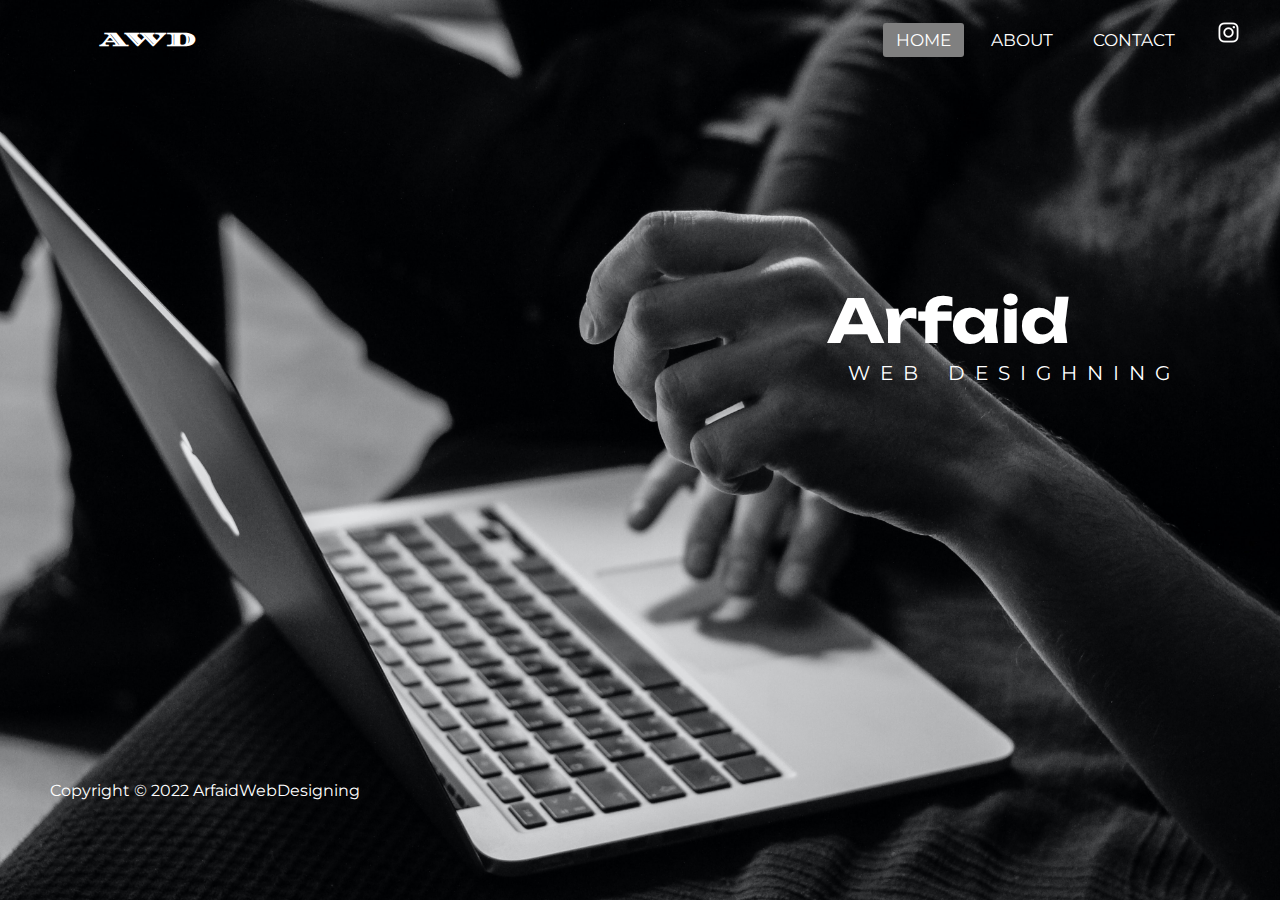
<file: index.html>
<!DOCTYPE html>
<html lang="en" dir="ltr">
<head>
    <meta charset="utf-8">
    <title>A W D | ArfaidWebDesigning</title>
    <link rel="icon" type="image/ppg" href="logo.png">
    <meta name="viewport" content="width=device-width, initial-scale=1.0">
    <link rel="stylesheet" href="style.css">
    <link rel="stylesheet" href="https://cdnjs.cloudflare.com/ajax/libs/font-awesome/5.15.3/css/all.min.css"/>
</head>
<body>
    <section>
        <nav>
            <input type="checkbox" id="check">
            <label for="check" class="checkbtn">
                <i class="fas fa-bars"></i>
            </label>
            <label class="logo">AWD</label>
            <ul>
                <li><a class="active href="index.html">Home</a></li>
                <li><a href="about.html">About</a></li>
                <li><a href="contact.html">Contact</a></li>
                <li><a href="https://www.instagram.com/awd_arfaidwebdesigning/"><img src="instaicon.png" alt=""></a></li>
            </ul>
        </nav>
        <div class="home-body">
            <h1>Arfaid</h1>
            <p>W&nbsp; e&nbsp; b&nbsp;&nbsp;&nbsp;&nbsp;&nbsp; D&nbsp; e&nbsp; s&nbsp; i&nbsp; g&nbsp; h&nbsp; n&nbsp; i&nbsp; n&nbsp; g</p>
        </div>
        <div class="footer">
            <p>Copyright © 2022 ArfaidWebDesigning</p>
        </div>
    </section>
</body>
</html>
</file>
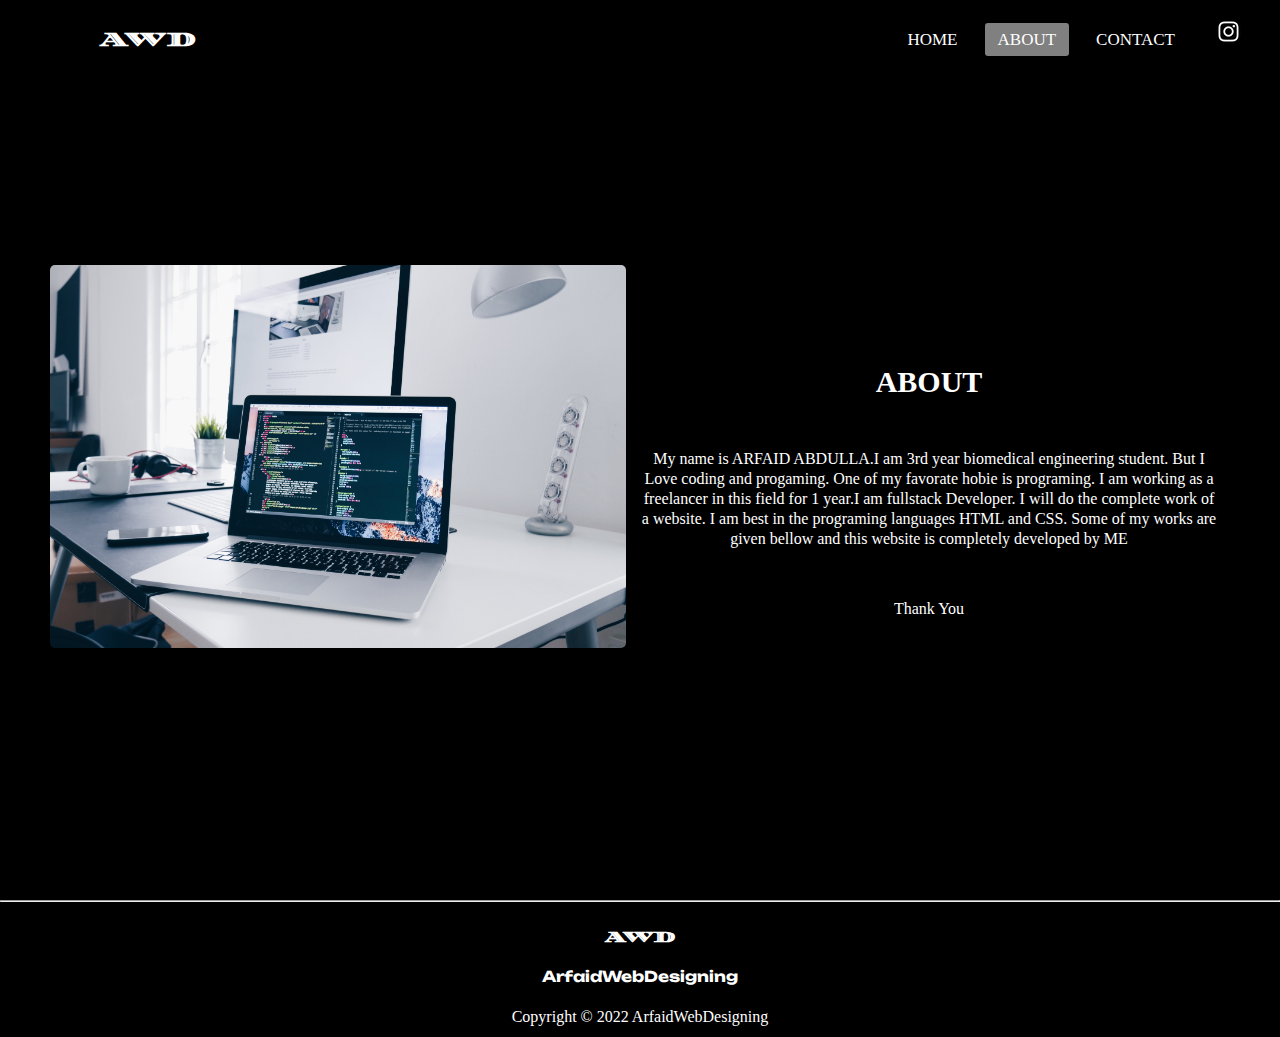
<file: about.html>
<!DOCTYPE html>
<html lang="en">
<head>
    <meta charset="UTF-8">
    <meta http-equiv="X-UA-Compatible" content="IE=edge">
    <meta name="viewport" content="width=device-width, initial-scale=1.0">
    <title>A W D |&nbsp;&nbsp; About</title>
    <link rel="icon" type="image/ppg" href="logo.png">
    <link rel="stylesheet" href="about.css">
    <link rel="stylesheet" href="https://cdnjs.cloudflare.com/ajax/libs/font-awesome/5.15.3/css/all.min.css"/>

</head>
<body>
    <section>
        <nav>
            <input type="checkbox" id="check">
            <label for="check" class="checkbtn">
                <i class="fas fa-bars"></i>
            </label>
            <label class="logo">AWD</label>
            <ul>
                <li><a href="index.html">Home</a></li>
                <li><a class="active" href="about.html">About</a></li>
                <li><a href="contact.html">Contact</a></li>
                <li><a href="https://www.instagram.com/awd_arfaidwebdesigning/"><img src="instaicon.png" alt=""></a></li>
            </ul>
        </nav>
        <div class="about-body">
            <div class="body-img">
                <img src="pic1.jpg" alt="">
            </div>
            <div class="text">
                <h1>About</h1>
                <p>My name is ARFAID ABDULLA.I am 3rd year biomedical engineering student.
                    But I Love coding and progaming. One of my favorate hobie is programing.
                    I am working as a freelancer in this field for 1 year.I am fullstack Developer. I will do the
                    complete work of a website. I am best in the programing languages HTML and CSS.
                    Some of my works are given bellow and this website is completely developed by ME</p>
                    <p class="thank">Thank You</p>
            </div>
        </div>
        
    </section>
    <footer>
        <hr>
        <h1 class="AWD">AWD</h1>
        <h1>ArfaidWebDesigning</h1>
        <p>Copyright © 2022 ArfaidWebDesigning</p>
    </footer>
</body>
</html>
</file>
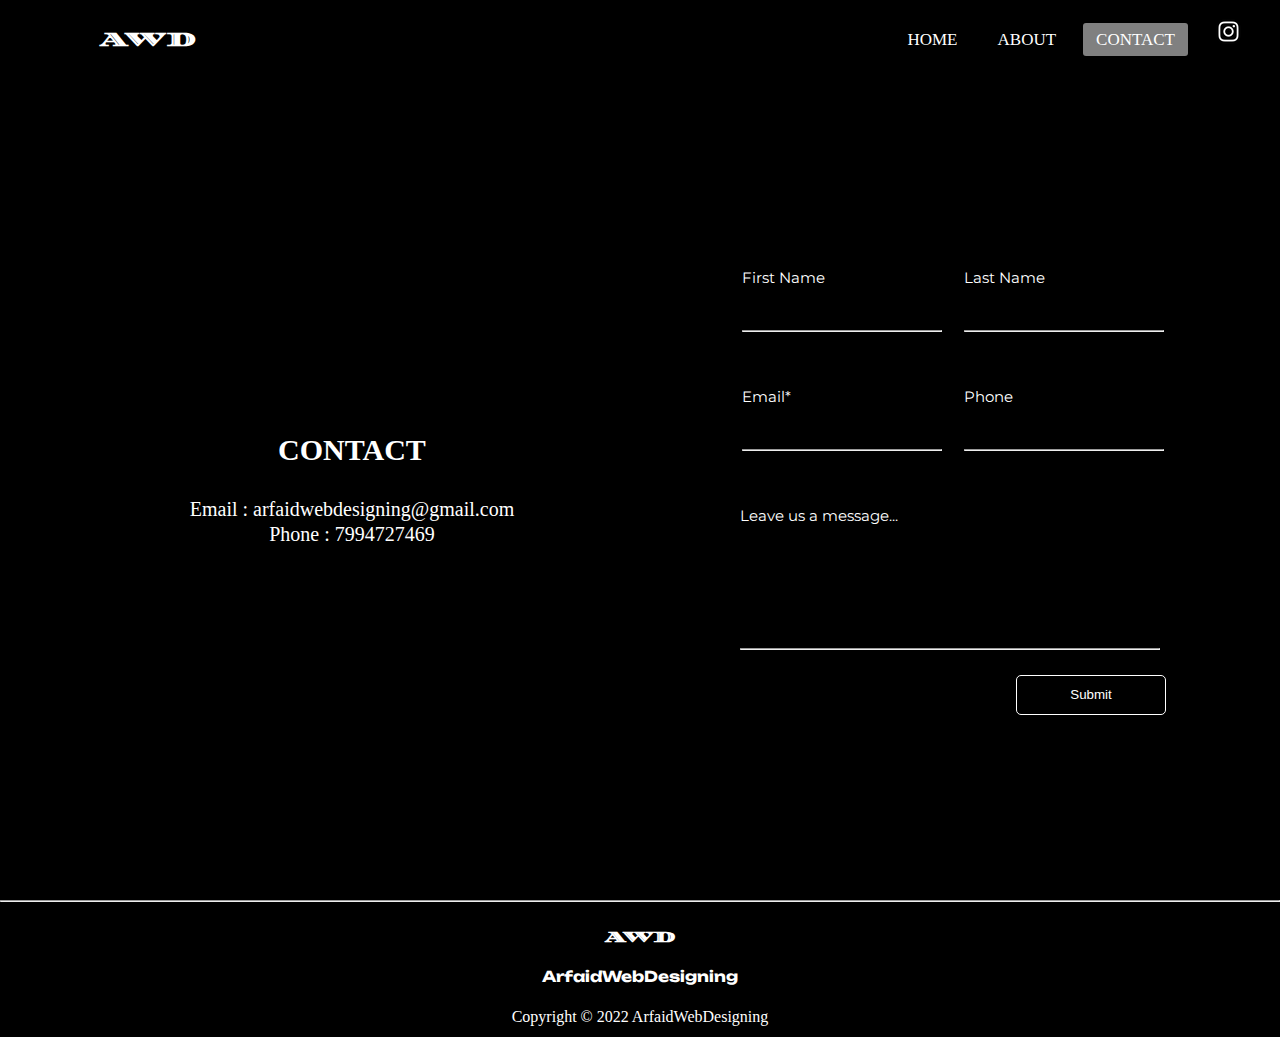
<file: contact.html>
<!DOCTYPE html>
<html lang="en">
<head>
    <meta charset="UTF-8">
    <meta http-equiv="X-UA-Compatible" content="IE=edge">
    <meta name="viewport" content="width=device-width, initial-scale=1.0">
    <title>A W D |&nbsp;&nbsp; Contact</title>
    <link rel="icon" type="image/ppg" href="logo.png">
    <link rel="stylesheet" href="contact.css">
    <link rel="stylesheet" href="https://cdnjs.cloudflare.com/ajax/libs/font-awesome/5.15.3/css/all.min.css"/>

</head>
<body>
    <section>
        <body>
            <section>
                <nav>
                    <input type="checkbox" id="check">
                    <label for="check" class="checkbtn">
                        <i class="fas fa-bars"></i>
                    </label>
                    <label class="logo">AWD</label>
                    <ul>
                        <li><a href="index.html">Home</a></li>
                        <li><a href="about.html">About</a></li>
                        <li><a class="active" href="contact.html">Contact</a></li>
                        <li><a href="https://www.instagram.com/awd_arfaidwebdesigning/"><img src="instaicon.png" alt=""></a></li>
                    </ul>
                </nav>
            <div class="text">
                <h1>Contact</h1>
                <p>Email : arfaidwebdesigning@gmail.com<br>
                Phone : 7994727469</p>
            </div>
            <div class="form-">
                <div class="form">
                    <form action="">
                        <table>
                            <tr>
                                <td>First Name<br><input type="text" class="name">
                                <hr>
                                </td>
                                <td class="last-name">Last Name<br><input type="text" class="name">
                                    <hr>
                                </td>
                            </tr>
                            <tr >
                                <td class="td">Email* <br><input type="email" name="" id="email" required>
                                    <hr>
                                </td>
                                <td class="phone">Phone <br><input type="number" name="" id="phone">
                                    <hr>
                                </td>
                            </tr>
                        </table>
                        
                        <span>
                            Leave us a message... <br><input type="text" name="" id="message">
                            <hr>
                        </span>
                        <input type="submit" value="Submit" id="submit">
                    </form>
                </div>
            </div>
    </section>
    <footer>
        <hr>
        <h1 class="AWD">AWD</h1>
        <h1>ArfaidWebDesigning</h1>
        <p>Copyright © 2022 ArfaidWebDesigning</p>
    </footer>
</body>
</html>
</file>
<file: style.css>
@import url('https://fonts.googleapis.com/css2?family=Diplomata+SC&display=swap');
@import url('https://fonts.googleapis.com/css2?family=Ubuntu&display=swap');
@import url('https://fonts.googleapis.com/css2?family=Unbounded&display=swap');
@import url('https://fonts.googleapis.com/css2?family=Roboto+Slab&display=swap');
@import url('https://fonts.googleapis.com/css2?family=Montserrat&display=swap');


*{
    padding: 0;
    margin: 0;
    text-decoration: none;
    list-style: none;
    box-sizing: border-box;
}
body{
    font-family: montserrat;
}
nav{
    height: 80px;
    width: 100%;
}
label.logo{
    font-family: 'Diplomata SC', cursive;
    color: white;
    font-size: 20px;
    line-height: 80px;
    padding: 0 100px;
    font-weight: bold;
}
nav ul{
    float: right;
    margin-right: 20px;
}
nav ul li{
    display: inline-block;
    line-height: 80px;
    margin: 0 5px;
}
nav ul li a{
    color: white;
    font-size: 17px;
    padding: 7px 13px;
    border-radius: 3px;
    text-transform: uppercase;
}
a.active,a:hover{
    background: grey;
    transition: .5s;
}
.checkbtn{
    font-size: 30px;
    color: white;
    float: right;
    line-height: 80px;
    margin-right: 40px;
    cursor: pointer;
    display: none;
}
#check{
    display: none;
}
@media (max-width: 952px){
    label.logo{
        padding-left: 50px;
    }
    nav ul li a{
        font-size: 16px;
    }
}
@media (max-width: 858px){
    .checkbtn{
        display: block;
    }
    ul{
        position: fixed;
        width: 100%;
        height: 100vh;
        background: black;
        top: 80px;
        left: -100%;
        text-align: center;
        transition: all .5s;
    }   
    nav ul li{
        display: block;
        margin: 50px 0;
        line-height: 30px;
    }
    nav ul li a{
        font-size: 20px;
    }
    a:hover,a.active{
        background: none;
        color: grey;
    }
    #check:checked ~ ul{
        left: 0;
    }
}
section{
    height: 100vh;
    background: url(pic2.jpg) no-repeat center;
    background-size: cover;
}





.home-body{
    float: left;
    text-align: right;
    color: white;
    width: 100%;
    height: calc(100vh - 200px);
}
.home-body h1{
    margin-top: 200px;
    margin-right: 210px;
    line-height: 80px;
    font-size: 60px;
    font-family: 'Unbounded', cursive;
}
.home-body p{
    text-transform: uppercase;
    margin-right: 110px;
    font-size: 20px;
    font-family: 'Montserrat', sans-serif;
}
.footer{
    padding-top: 110px;
    padding-left: 50px;
    color: white;
}
@media (max-width: 450px){
    label.logo{
        padding-right: 30px;
    }
    .home-body{
        text-align: center;
    }
    .home-body p{
        margin-right: 0px;
    }
    .home-body h1{
        margin-right: 0px;
    }
}
</file>
<file: about.css>
@import url('https://fonts.googleapis.com/css2?family=Diplomata+SC&display=swap');
@import url('https://fonts.googleapis.com/css2?family=Ubuntu&display=swap');
@import url('https://fonts.googleapis.com/css2?family=Unbounded&display=swap');
@import url('https://fonts.googleapis.com/css2?family=Roboto+Slab&display=swap');
@import url('https://fonts.googleapis.com/css2?family=Montserrat&display=swap');


*{
    padding: 0;
    margin: 0;
    text-decoration: none;
    list-style: none;
    box-sizing: border-box;
}
body{
    background: black;
}
nav{
    height: 80px;
    width: 100%;
}
label.logo{
    font-family: 'Diplomata SC', cursive;
    color: white;
    font-size: 20px;
    line-height: 80px;
    padding: 0 100px;
    font-weight: bold;
}
nav ul{
    float: right;
    margin-right: 20px;
}
nav ul li{
    display: inline-block;
    line-height: 80px;
    margin: 0 5px;
}
nav ul li a{
    color: white;
    font-size: 17px;
    padding: 7px 13px;
    border-radius: 3px;
    text-transform: uppercase;
}
a.active,a:hover{
    background: grey;
    transition: .5s;
}
.checkbtn{
    font-size: 30px;
    color: white;
    float: right;
    line-height: 80px;
    margin-right: 40px;
    cursor: pointer;
    display: none;
}
#check{
    display: none;
}
@media (max-width: 952px){
    label.logo{
        padding-left: 50px;
    }
    nav ul li a{
        font-size: 16px;
    }
}
@media (max-width: 858px){
    .checkbtn{
        display: block;
    }
    ul{
        position: fixed;
        width: 100%;
        height: 100vh;
        background: black;
        top: 80px;
        left: -100%;
        text-align: center;
        transition: all .5s;
    }   
    nav ul li{
        display: block;
        margin: 50px 0;
        line-height: 30px;
    }
    nav ul li a{
        font-size: 20px;
    }
    a:hover,a.active{
        background: none;
        color: grey;
    }
    #check:checked ~ ul{
        left: 0;
    }
}




section{
    height: 100vh;
    background-color: black;
}

.about-body h1{
    color: white;
    font-size: 30px;
    text-transform: uppercase;
}
.body-img img{
    width: 45%;
    float: left;
    border-radius: 5px;
    margin-top: calc(((100vh - 80px) - 450px) / 2);
    margin-left: 50px;
}
.text{
    margin-left: 15px;
    margin-top: calc(((100vh - 80px) - 250px) / 2);
    height: fit-content;
    color: white;
    float: left;
    width: 45%;
    text-align: center;
}
.text p{
    padding-top: 50px;
    line-height: 20px;
    font-size: 16px;
}
footer{
    width: 100%;
    float: left;
    text-align: center;
    line-height: 40px;
    height: 100px;
    color: white;
}
footer h1{
    font-size: 15px;
    font-family: 'Unbounded', cursive;
}
.AWD{margin-top: 15px;
    font-family: 'Diplomata SC', cursive;
    font-size: 15px;
}
hr{
    width: 100%;
}
@media(max-width: 1050px){
    label.logo{
        padding-right: 30px;
    }
    .body-img img{
        width: 80%;
        margin-left: 10%;
        margin-right: 10%;
        margin-top: 100px;
    }
    .body-img{
        height: fit-content;
    }
    body{
        background: black;
    }
    .text{
        width: 80%;
        margin-right: 10%;
        margin-top: 100px;
        margin-left: 10%;
        margin-bottom: 10%;
    }
}
</file>
<file: contact.css>
@import url('https://fonts.googleapis.com/css2?family=Diplomata+SC&display=swap');
@import url('https://fonts.googleapis.com/css2?family=Ubuntu&display=swap');
@import url('https://fonts.googleapis.com/css2?family=Unbounded&display=swap');
@import url('https://fonts.googleapis.com/css2?family=Roboto+Slab&display=swap');
@import url('https://fonts.googleapis.com/css2?family=Montserrat&display=swap');


*{
    padding: 0;
    margin: 0;
    text-decoration: none;
    list-style: none;
    box-sizing: border-box;
}
body{
    background: black;
}
nav{
    height: 80px;
    width: 100%;
}
label.logo{
    font-family: 'Diplomata SC', cursive;
    color: white;
    font-size: 20px;
    line-height: 80px;
    padding: 0 100px;
    font-weight: bold;
}
nav ul{
    float: right;
    margin-right: 20px;
}
nav ul li{
    display: inline-block;
    line-height: 80px;
    margin: 0 5px;
}
nav ul li a{
    color: white;
    font-size: 17px;
    padding: 7px 13px;
    border-radius: 3px;
    text-transform: uppercase;
}
a.active,a:hover{
    background: grey;
    transition: .5s;
}
.checkbtn{
    font-size: 30px;
    color: white;
    float: right;
    line-height: 80px;
    margin-right: 40px;
    cursor: pointer;
    display: none;
}
#check{
    display: none;
}
@media (max-width: 952px){
    label.logo{
        padding-left: 50px;
    }
    nav ul li a{
        font-size: 16px;
    }
}
@media (max-width: 858px){
    label.logo{
        padding-right: 0;
    }
    .checkbtn{
        display: block;
    }
    ul{
        position: fixed;
        width: 100%;
        height: 100vh;
        background: black;
        top: 80px;
        left: -100%;
        text-align: center;
        transition: all .5s;
    }   
    nav ul li{
        display: block;
        margin: 50px 0;
        line-height: 30px;
    }
    nav ul li a{
        font-size: 20px;
    }
    a:hover,a.active{
        background: none;
        color: grey;
    }
    #check:checked ~ ul{
        left: 0;
    }
}
section{
    height: 100vh;
}

.form{
    margin-left: calc((50% - 440px) / 2);
    margin-top: calc(((100vh - 80px) - 455px) / 2);
    float: left;
    font-family: montserrat;
    line-height: 25px;
    font-size: 15px;
    background-color: black;
    color: white;
    width: fit-content;
}
.name,#email,#phone{
    font-size: 15px;
    color: white;
    border: none;
    width: 200px;
    background-color: black;
    height: 40px;
}
#message{
    text-align: start;
    font-size: 15px;
    color: white;
    background-color: black;
    width: 420px;
    border: none;
    height: 120px;
}
span{
    width: fit-content;
}
span hr{
    width: 420px;
}
table{
    margin-bottom: 50px;
}
#submit{
    border-radius: 5px;
    border: solid white 1px;
    margin-right: 20px;
    margin-top: 25px;
    float: right;
    width: 150px;
    height: 40px;
    background-color: black;
    color: white;
}
td{
    padding-right: 20px;
}
.td,.phone{
    padding-top: 50px;
}
#submit:hover, #message:hover, .name:hover, #email:hover, #phone:hover{
    border: solid white 1px;
    transition: .5s;
}
.text{
    margin-left: 5%;
    margin-top: calc(((100vh - 80px) - 115px) / 2);
    background-color: black;
    float: left;
    width: 45%;
    text-align: center;
    color: white;
}
.text h1{
    font-size: 30px;
    text-transform: uppercase;
}
.text p{
    font-size: 20px;
    margin-top: 30px;
    line-height: 25px;
}


footer{
    width: 100%;
    float: left;
    text-align: center;
    line-height: 40px;
    height: 100px;
    color: white;
}
footer h1{
    font-size: 15px;
    font-family: 'Unbounded', cursive;
}
.AWD{margin-top: 15px;
    font-family: 'Diplomata SC', cursive;
    font-size: 15px;
}
@media (max-width: 950px){
    .text{
        margin-left: 10%;
        margin-top: 50px;
        width: 80%;
        float: left;
    }
    .form{
        margin-bottom: 100px;
        margin-left: calc((100% - 452px) / 2);
        margin-top: 150px;
        float: left;
    }
}
@media (max-width: 500px){
    .form tr{
        display: block;
    }
    .form tr td{
        display: block;
    }
    #submit, #message, .name, #email, #phone{
        width: 280px;
    }
    span{
        width: 280px;
    }
    span hr{
        width: 280px;
    }
    .form{
        padding-left: calc((100% - 304px) / 2);
    }
}
@media (max-width: 400px){
    .form{
        float: right;
        padding-right: calc((100% - 304px) / 2);
    }
}
#submit:hover{
    background: grey;
    color: black;
    transform: .5s;
}
</file>
